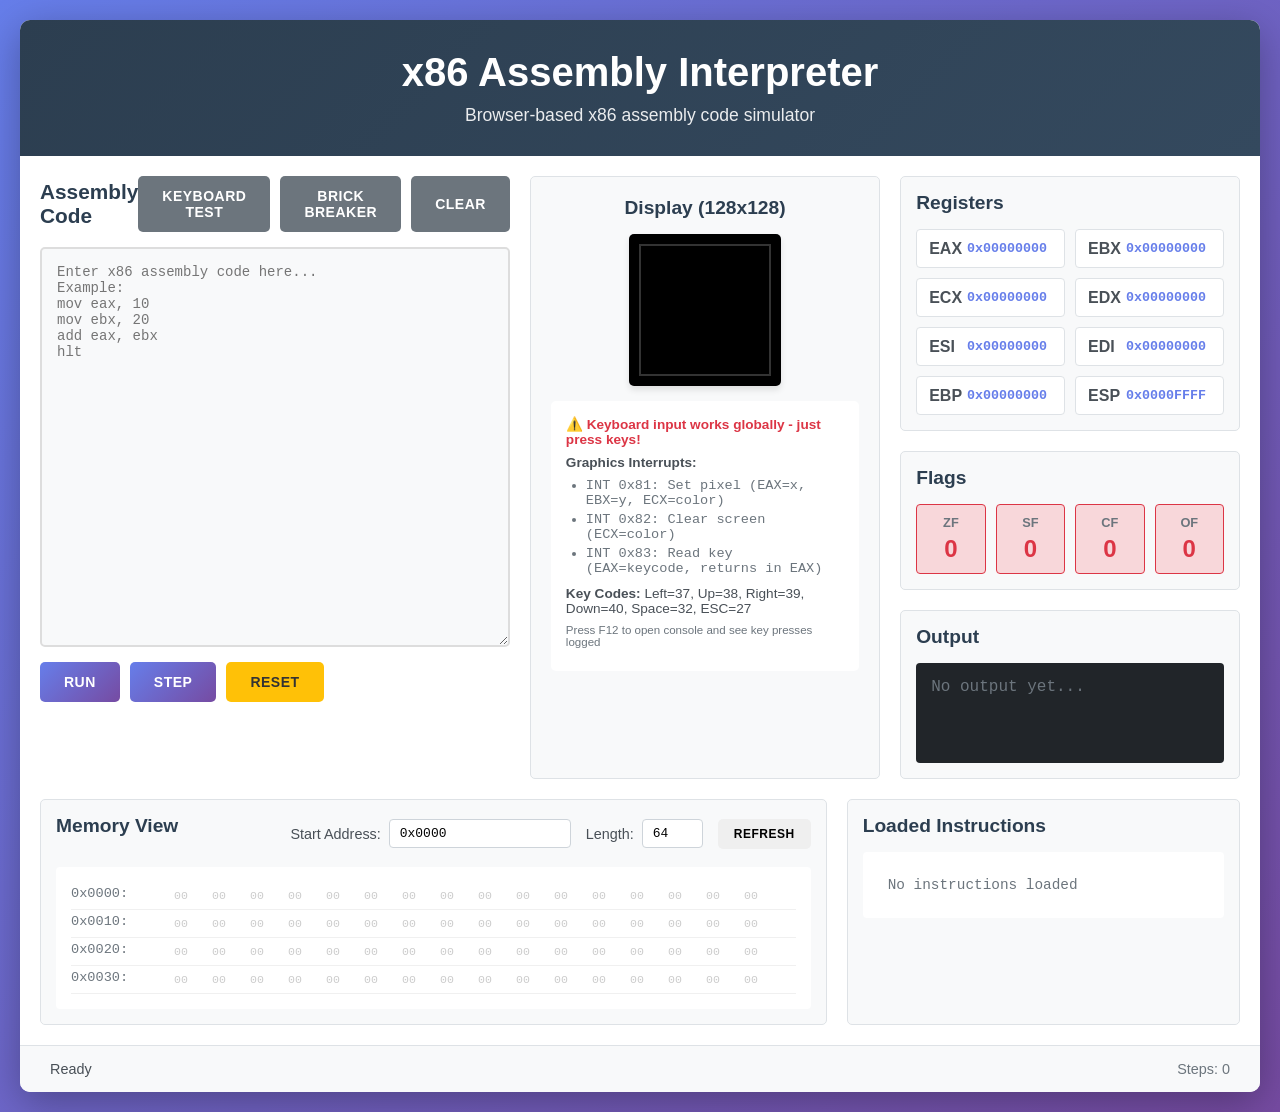
<file: index.html>
<!DOCTYPE html>
<html lang="en">
<head>
    <meta charset="UTF-8">
    <meta name="viewport" content="width=device-width, initial-scale=1.0">
    <title>x86 Assembly Interpreter</title>
    <link rel="stylesheet" href="style.css">
</head>
<body>
    <div class="container">
        <header>
            <h1>x86 Assembly Interpreter</h1>
            <p class="subtitle">Browser-based x86 assembly code simulator</p>
        </header>

        <div class="main-content">
            <div class="editor-section">
                <div class="section-header">
                    <h2>Assembly Code</h2>
                    <div class="button-group">
                        <button id="loadExample" class="btn btn-secondary">Keyboard Test</button>
                        <button id="loadGameBtn" class="btn btn-secondary">Brick Breaker</button>
                        <button id="clearBtn" class="btn btn-secondary">Clear</button>
                    </div>
                </div>
                <textarea id="codeEditor" placeholder="Enter x86 assembly code here...
Example:
mov eax, 10
mov ebx, 20
add eax, ebx
hlt"></textarea>

                <div class="controls">
                    <button id="runBtn" class="btn btn-primary">Run</button>
                    <button id="pauseBtn" class="btn btn-primary" style="display:none;">Pause</button>
                    <button id="stepBtn" class="btn btn-primary">Step</button>
                    <button id="resetBtn" class="btn btn-warning">Reset</button>
                </div>
            </div>

            <div class="display-section">
                <h2>Display (128x128)</h2>
                <div class="display-container">
                    <canvas id="display" width="128" height="128"></canvas>
                </div>
                <div class="display-info">
                    <p style="color: #dc3545; font-weight: bold;">⚠️ Keyboard input works globally - just press keys!</p>
                    <p><strong>Graphics Interrupts:</strong></p>
                    <ul>
                        <li>INT 0x81: Set pixel (EAX=x, EBX=y, ECX=color)</li>
                        <li>INT 0x82: Clear screen (ECX=color)</li>
                        <li>INT 0x83: Read key (EAX=keycode, returns in EAX)</li>
                    </ul>
                    <p><strong>Key Codes:</strong> Left=37, Up=38, Right=39, Down=40, Space=32, ESC=27</p>
                    <p style="font-size: 0.85em; color: #6c757d;">Press F12 to open console and see key presses logged</p>
                </div>
            </div>

            <div class="state-section">
                <div class="registers-panel">
                    <h2>Registers</h2>
                    <div class="registers-grid" id="registersGrid"></div>
                </div>

                <div class="flags-panel">
                    <h2>Flags</h2>
                    <div class="flags-grid" id="flagsGrid"></div>
                </div>

                <div class="output-panel">
                    <h2>Output</h2>
                    <div id="output" class="output-display"></div>
                </div>
            </div>
        </div>

        <div class="bottom-section">
            <div class="memory-panel">
                <div class="section-header">
                    <h2>Memory View</h2>
                    <div class="memory-controls">
                        <label>
                            Start Address:
                            <input type="text" id="memoryStart" value="0x0000" class="memory-input">
                        </label>
                        <label>
                            Length:
                            <input type="number" id="memoryLength" value="64" class="memory-input" min="1" max="256">
                        </label>
                        <button id="refreshMemory" class="btn btn-small">Refresh</button>
                    </div>
                </div>
                <div id="memoryDisplay" class="memory-display"></div>
            </div>

            <div class="instructions-panel">
                <h2>Loaded Instructions</h2>
                <div id="instructionsDisplay" class="instructions-display"></div>
            </div>
        </div>

        <div class="status-bar">
            <span id="statusMessage">Ready</span>
            <span id="stepCounter">Steps: 0</span>
        </div>
    </div>

    <script src="cpu.js"></script>
    <script src="memory.js"></script>
    <script src="parser.js"></script>
    <script src="executor.js"></script>
    <script src="interpreter.js"></script>
    <script src="ui.js"></script>
</body>
</html>
</file>
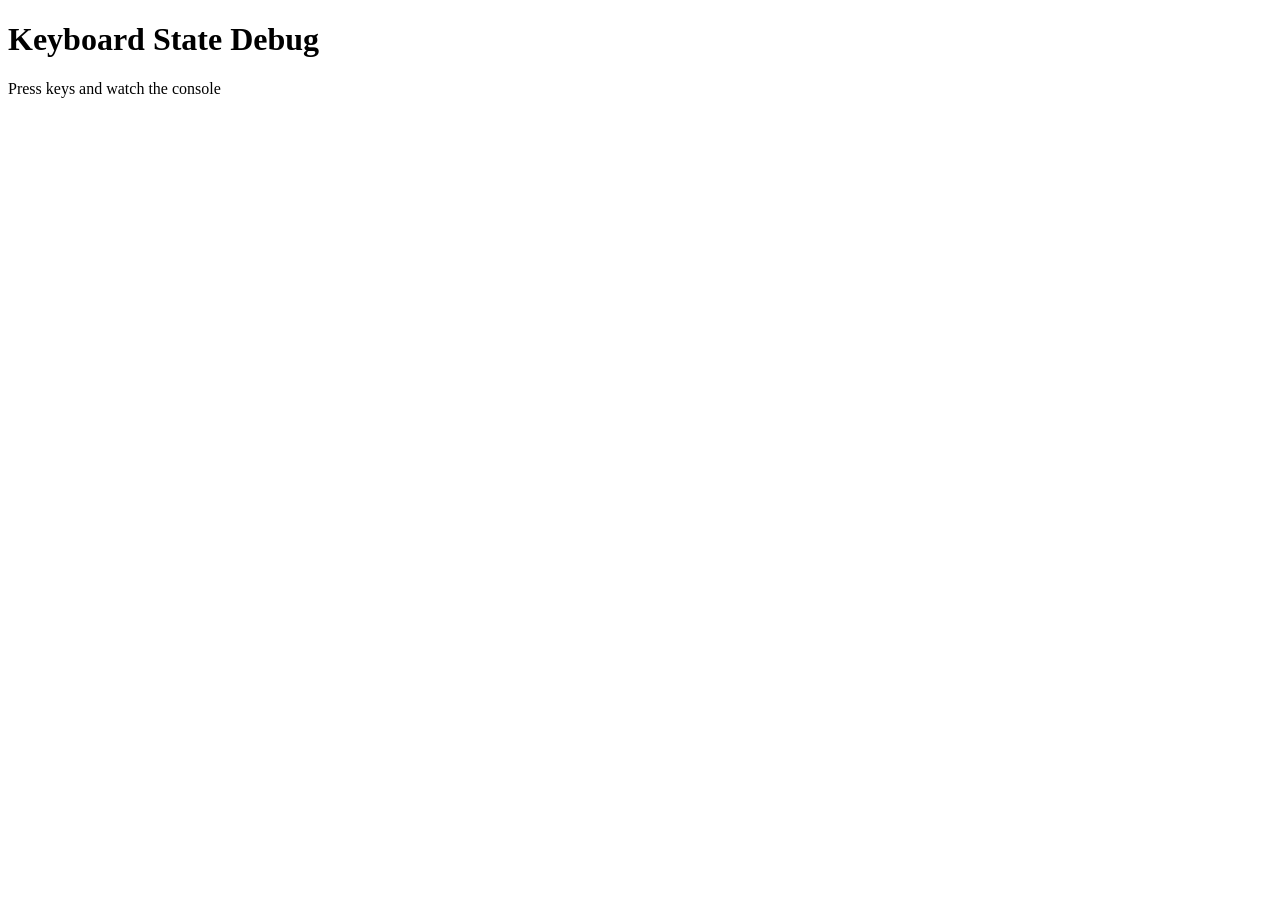
<file: debug_keyboard.html>
<!DOCTYPE html>
<html>
<head>
    <title>Keyboard Debug</title>
</head>
<body>
    <h1>Keyboard State Debug</h1>
    <p>Press keys and watch the console</p>
    <div id="state"></div>

    <script src="cpu.js"></script>
    <script src="memory.js"></script>
    <script src="parser.js"></script>
    <script src="executor.js"></script>
    <script src="interpreter.js"></script>

    <script>
        const interpreter = new Interpreter();

        // Set up keyboard handlers
        document.addEventListener('keydown', (e) => {
            interpreter.executor.setKeyState(e.keyCode, true);
            console.log('Keydown:', e.keyCode, 'State in array:', interpreter.executor.keyboardState[e.keyCode]);
        });

        document.addEventListener('keyup', (e) => {
            interpreter.executor.setKeyState(e.keyCode, false);
            console.log('Keyup:', e.keyCode, 'State in array:', interpreter.executor.keyboardState[e.keyCode]);
        });

        // Test program that reads keyboard
        const testCode = `
mov ecx, 0
test_loop:
    ; Check left arrow (37)
    mov eax, 37
    int 0x83
    cmp eax, 1
    jne test_loop

    ; Left arrow pressed!
    mov ebx, 1000
    mov eax, 1
    int 0x80

    hlt
`;

        console.log('Loading test program...');
        interpreter.load(testCode);
        console.log('Instructions loaded:', interpreter.instructions.length);
        console.log('Starting execution...');

        // Run one step at a time with logging
        let stepCount = 0;
        function stepOnce() {
            if (stepCount < 100) {  // Run max 100 steps
                const result = interpreter.step();
                const currentInstr = interpreter.instructions[interpreter.currentInstruction - 1];
                if (currentInstr) {
                    console.log(`Step ${stepCount}: ${currentInstr.raw}`);
                }
                stepCount++;
                if (!result.done) {
                    setTimeout(stepOnce, 100);  // Step every 100ms
                } else {
                    console.log('Program ended');
                }
            }
        }

        setTimeout(stepOnce, 1000);  // Start after 1 second
    </script>
</body>
</html>
</file>
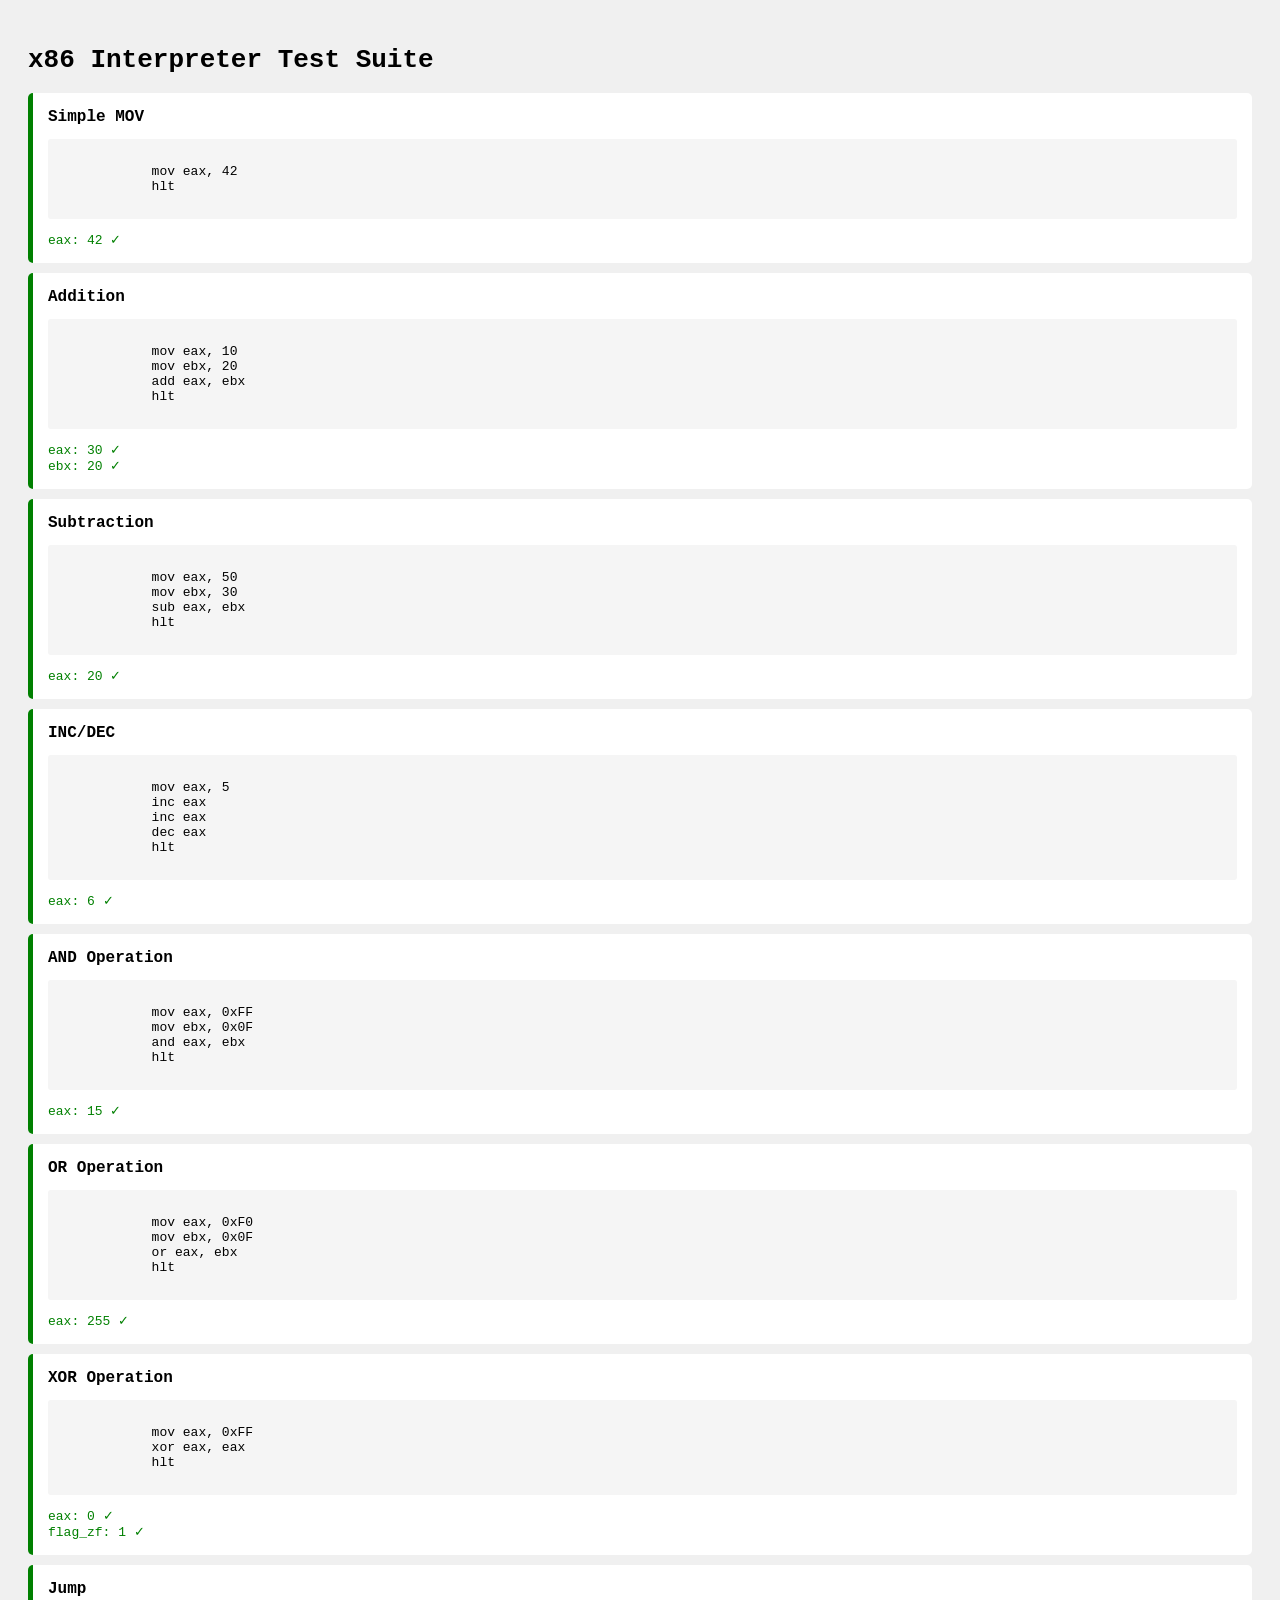
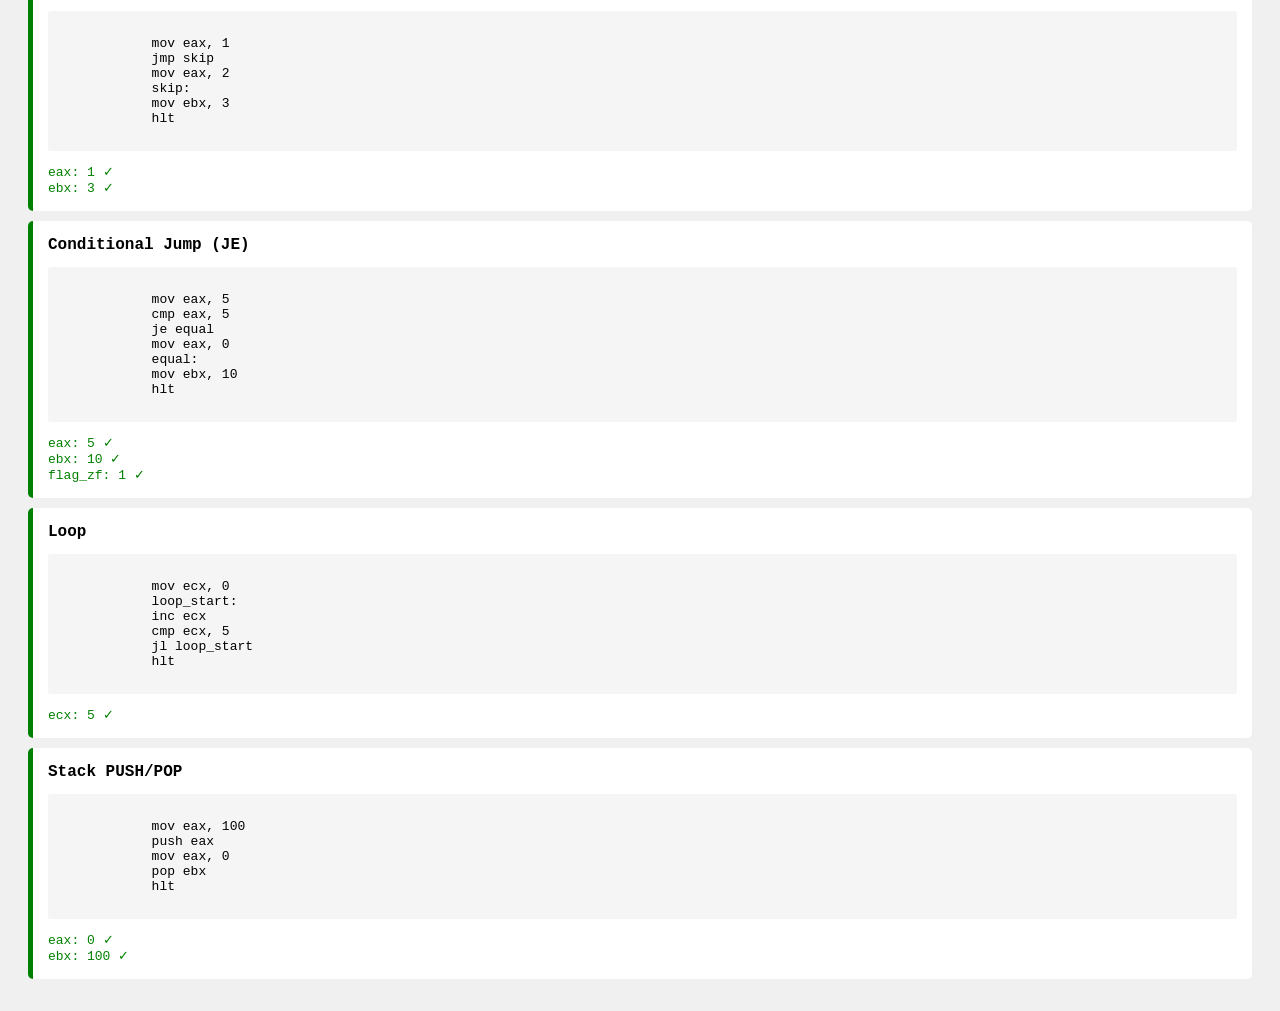
<file: test.html>
<!DOCTYPE html>
<html lang="en">
<head>
    <meta charset="UTF-8">
    <meta name="viewport" content="width=device-width, initial-scale=1.0">
    <title>x86 Interpreter Tests</title>
    <style>
        body {
            font-family: monospace;
            padding: 20px;
            background: #f0f0f0;
        }
        .test {
            background: white;
            margin: 10px 0;
            padding: 15px;
            border-radius: 5px;
        }
        .test.pass {
            border-left: 5px solid green;
        }
        .test.fail {
            border-left: 5px solid red;
        }
        .test-name {
            font-weight: bold;
            font-size: 16px;
        }
        pre {
            background: #f5f5f5;
            padding: 10px;
            border-radius: 3px;
            overflow-x: auto;
        }
    </style>
</head>
<body>
    <h1>x86 Interpreter Test Suite</h1>
    <div id="results"></div>

    <script src="cpu.js"></script>
    <script src="memory.js"></script>
    <script src="parser.js"></script>
    <script src="executor.js"></script>
    <script src="interpreter.js"></script>

    <script>
        const results = document.getElementById('results');

        function runTest(name, code, assertions) {
            const div = document.createElement('div');
            div.className = 'test';

            const nameEl = document.createElement('div');
            nameEl.className = 'test-name';
            nameEl.textContent = name;
            div.appendChild(nameEl);

            const codeEl = document.createElement('pre');
            codeEl.textContent = code;
            div.appendChild(codeEl);

            try {
                const interpreter = new Interpreter();
                interpreter.load(code);
                interpreter.run();
                const state = interpreter.getState();

                const resultEl = document.createElement('div');
                let allPassed = true;

                for (const [key, expected] of Object.entries(assertions)) {
                    let actual;
                    if (key.startsWith('flag_')) {
                        const flag = key.substring(5);
                        actual = interpreter.cpu.flags[flag];
                    } else {
                        actual = interpreter.cpu.getRegister(key);
                    }

                    const passed = actual === expected;
                    allPassed = allPassed && passed;

                    const line = document.createElement('div');
                    line.textContent = `${key}: ${actual} ${passed ? '✓' : '✗ (expected: ' + expected + ')'}`;
                    line.style.color = passed ? 'green' : 'red';
                    resultEl.appendChild(line);
                }

                div.appendChild(resultEl);
                div.classList.add(allPassed ? 'pass' : 'fail');
            } catch (error) {
                const errorEl = document.createElement('div');
                errorEl.textContent = 'Error: ' + error.message;
                errorEl.style.color = 'red';
                div.appendChild(errorEl);
                div.classList.add('fail');
            }

            results.appendChild(div);
        }

        // Run tests
        runTest('Simple MOV', `
            mov eax, 42
            hlt
        `, { eax: 42 });

        runTest('Addition', `
            mov eax, 10
            mov ebx, 20
            add eax, ebx
            hlt
        `, { eax: 30, ebx: 20 });

        runTest('Subtraction', `
            mov eax, 50
            mov ebx, 30
            sub eax, ebx
            hlt
        `, { eax: 20 });

        runTest('INC/DEC', `
            mov eax, 5
            inc eax
            inc eax
            dec eax
            hlt
        `, { eax: 6 });

        runTest('AND Operation', `
            mov eax, 0xFF
            mov ebx, 0x0F
            and eax, ebx
            hlt
        `, { eax: 0x0F });

        runTest('OR Operation', `
            mov eax, 0xF0
            mov ebx, 0x0F
            or eax, ebx
            hlt
        `, { eax: 0xFF });

        runTest('XOR Operation', `
            mov eax, 0xFF
            xor eax, eax
            hlt
        `, { eax: 0, flag_zf: 1 });

        runTest('Jump', `
            mov eax, 1
            jmp skip
            mov eax, 2
            skip:
            mov ebx, 3
            hlt
        `, { eax: 1, ebx: 3 });

        runTest('Conditional Jump (JE)', `
            mov eax, 5
            cmp eax, 5
            je equal
            mov eax, 0
            equal:
            mov ebx, 10
            hlt
        `, { eax: 5, ebx: 10, flag_zf: 1 });

        runTest('Loop', `
            mov ecx, 0
            loop_start:
            inc ecx
            cmp ecx, 5
            jl loop_start
            hlt
        `, { ecx: 5 });

        runTest('Stack PUSH/POP', `
            mov eax, 100
            push eax
            mov eax, 0
            pop ebx
            hlt
        `, { eax: 0, ebx: 100 });

        console.log('All tests completed!');
    </script>
</body>
</html>
</file>
<file: style.css>
* {
    margin: 0;
    padding: 0;
    box-sizing: border-box;
}

body {
    font-family: 'Segoe UI', Tahoma, Geneva, Verdana, sans-serif;
    background: linear-gradient(135deg, #667eea 0%, #764ba2 100%);
    min-height: 100vh;
    padding: 20px;
}

.container {
    max-width: 1400px;
    margin: 0 auto;
    background: white;
    border-radius: 10px;
    box-shadow: 0 10px 40px rgba(0, 0, 0, 0.3);
    overflow: hidden;
}

header {
    background: linear-gradient(135deg, #2c3e50 0%, #34495e 100%);
    color: white;
    padding: 30px;
    text-align: center;
}

header h1 {
    font-size: 2.5em;
    margin-bottom: 10px;
}

.subtitle {
    font-size: 1.1em;
    opacity: 0.9;
}

.main-content {
    display: grid;
    grid-template-columns: 1fr auto 1fr;
    gap: 20px;
    padding: 20px;
}

.section-header {
    display: flex;
    justify-content: space-between;
    align-items: center;
    margin-bottom: 15px;
}

.section-header h2 {
    color: #2c3e50;
    font-size: 1.3em;
}

.button-group {
    display: flex;
    gap: 10px;
}

.editor-section {
    display: flex;
    flex-direction: column;
}

#codeEditor {
    width: 100%;
    height: 400px;
    padding: 15px;
    border: 2px solid #ddd;
    border-radius: 5px;
    font-family: 'Courier New', monospace;
    font-size: 14px;
    resize: vertical;
    background: #f8f9fa;
    transition: border-color 0.3s;
}

#codeEditor:focus {
    outline: none;
    border-color: #667eea;
}

.controls {
    display: flex;
    gap: 10px;
    margin-top: 15px;
}

.btn {
    padding: 12px 24px;
    border: none;
    border-radius: 5px;
    font-size: 14px;
    font-weight: 600;
    cursor: pointer;
    transition: all 0.3s;
    text-transform: uppercase;
    letter-spacing: 0.5px;
}

.btn-primary {
    background: linear-gradient(135deg, #667eea 0%, #764ba2 100%);
    color: white;
}

.btn-primary:hover {
    transform: translateY(-2px);
    box-shadow: 0 5px 15px rgba(102, 126, 234, 0.4);
}

.btn-secondary {
    background: #6c757d;
    color: white;
}

.btn-secondary:hover {
    background: #5a6268;
}

.btn-warning {
    background: #ffc107;
    color: #333;
}

.btn-warning:hover {
    background: #e0a800;
}

.btn-small {
    padding: 8px 16px;
    font-size: 12px;
}

.display-section {
    background: #f8f9fa;
    padding: 20px;
    border-radius: 5px;
    border: 1px solid #dee2e6;
    display: flex;
    flex-direction: column;
    align-items: center;
}

.display-section h2 {
    color: #2c3e50;
    margin-bottom: 15px;
    font-size: 1.2em;
}

.display-container {
    background: #000;
    padding: 10px;
    border-radius: 5px;
    margin-bottom: 15px;
    box-shadow: 0 4px 6px rgba(0, 0, 0, 0.1);
}

#display {
    display: block;
    image-rendering: pixelated;
    image-rendering: crisp-edges;
    border: 2px solid #333;
}

.display-info {
    background: white;
    padding: 15px;
    border-radius: 5px;
    width: 100%;
    font-size: 0.85em;
}

.display-info p {
    margin-bottom: 8px;
    color: #495057;
}

.display-info ul {
    margin-left: 20px;
    margin-bottom: 10px;
    color: #6c757d;
}

.display-info li {
    margin: 4px 0;
    font-family: 'Courier New', monospace;
}

.state-section {
    display: flex;
    flex-direction: column;
    gap: 20px;
}

.registers-panel,
.flags-panel,
.output-panel {
    background: #f8f9fa;
    padding: 15px;
    border-radius: 5px;
    border: 1px solid #dee2e6;
}

.registers-panel h2,
.flags-panel h2,
.output-panel h2 {
    color: #2c3e50;
    margin-bottom: 15px;
    font-size: 1.2em;
}

.registers-grid {
    display: grid;
    grid-template-columns: repeat(2, 1fr);
    gap: 10px;
}

.register-item {
    display: flex;
    justify-content: space-between;
    align-items: center;
    padding: 8px 12px;
    background: white;
    border-radius: 4px;
    border: 1px solid #dee2e6;
}

.register-name {
    font-weight: 600;
    color: #495057;
    text-transform: uppercase;
}

.register-value {
    font-family: 'Courier New', monospace;
    color: #667eea;
    font-weight: 600;
}

.register-value.editable {
    background: transparent;
    border: 1px solid transparent;
    padding: 2px 4px;
    border-radius: 3px;
    transition: all 0.2s;
    width: 90px;
}

.register-value.editable:hover {
    border-color: #667eea;
    background: #f8f9fa;
}

.register-value.editable:focus {
    outline: none;
    border-color: #667eea;
    background: white;
    box-shadow: 0 0 0 2px rgba(102, 126, 234, 0.2);
}

.register-item.changed {
    background: #fff3cd;
    border-color: #ffc107;
    animation: highlight 0.5s;
}

@keyframes highlight {
    0% { background: #ffc107; }
    100% { background: #fff3cd; }
}

.flags-grid {
    display: grid;
    grid-template-columns: repeat(4, 1fr);
    gap: 10px;
}

.flag-item {
    text-align: center;
    padding: 10px;
    background: white;
    border-radius: 4px;
    border: 1px solid #dee2e6;
}

.flag-name {
    font-size: 0.8em;
    color: #6c757d;
    text-transform: uppercase;
    font-weight: 600;
    margin-bottom: 5px;
}

.flag-value {
    font-size: 1.5em;
    font-weight: 700;
}

.flag-item.set {
    background: #d4edda;
    border-color: #28a745;
    color: #28a745;
}

.flag-item.clear {
    background: #f8d7da;
    border-color: #dc3545;
    color: #dc3545;
}

.output-display {
    background: #212529;
    color: #0f0;
    font-family: 'Courier New', monospace;
    padding: 15px;
    border-radius: 4px;
    min-height: 100px;
    max-height: 200px;
    overflow-y: auto;
}

.output-display:empty::before {
    content: 'No output yet...';
    color: #6c757d;
}

.bottom-section {
    display: grid;
    grid-template-columns: 2fr 1fr;
    gap: 20px;
    padding: 0 20px 20px 20px;
}

.memory-panel,
.instructions-panel {
    background: #f8f9fa;
    padding: 15px;
    border-radius: 5px;
    border: 1px solid #dee2e6;
}

.memory-panel h2,
.instructions-panel h2 {
    color: #2c3e50;
    margin-bottom: 15px;
    font-size: 1.2em;
}

.memory-controls {
    display: flex;
    gap: 15px;
    align-items: center;
}

.memory-controls label {
    display: flex;
    align-items: center;
    gap: 8px;
    font-size: 0.9em;
    color: #495057;
}

.memory-input {
    padding: 6px 10px;
    border: 1px solid #ced4da;
    border-radius: 4px;
    font-family: 'Courier New', monospace;
    font-size: 0.9em;
}

.memory-display {
    background: white;
    padding: 15px;
    border-radius: 4px;
    max-height: 300px;
    overflow-y: auto;
    font-family: 'Courier New', monospace;
    font-size: 0.85em;
}

.memory-row {
    display: flex;
    gap: 15px;
    padding: 4px 0;
    border-bottom: 1px solid #f0f0f0;
}

.memory-address {
    color: #6c757d;
    min-width: 80px;
}

.memory-values {
    display: flex;
    gap: 8px;
    flex-wrap: wrap;
}

.memory-byte {
    color: #495057;
    min-width: 25px;
    width: 30px;
    text-align: center;
}

.memory-byte.editable {
    background: transparent;
    border: 1px solid transparent;
    padding: 2px;
    border-radius: 3px;
    transition: all 0.2s;
    font-family: 'Courier New', monospace;
    font-size: 0.85em;
}

.memory-byte.editable:hover {
    border-color: #667eea;
    background: #f8f9fa;
}

.memory-byte.editable:focus {
    outline: none;
    border-color: #667eea;
    background: white;
    box-shadow: 0 0 0 2px rgba(102, 126, 234, 0.2);
}

.memory-byte.zero {
    color: #ccc;
}

.instructions-display {
    background: white;
    padding: 15px;
    border-radius: 4px;
    max-height: 300px;
    overflow-y: auto;
    font-family: 'Courier New', monospace;
    font-size: 0.9em;
}

.instruction-line {
    padding: 6px 10px;
    margin: 2px 0;
    border-radius: 3px;
    display: flex;
    gap: 10px;
}

.instruction-line:hover {
    background: #f8f9fa;
}

.instruction-line.current {
    background: #cfe2ff;
    border-left: 3px solid #0d6efd;
    font-weight: 600;
}

.instruction-line.executed {
    background: #d1e7dd;
}

.instruction-number {
    color: #6c757d;
    min-width: 30px;
}

.instruction-code {
    color: #2c3e50;
}

.status-bar {
    display: flex;
    justify-content: space-between;
    padding: 15px 30px;
    background: #f8f9fa;
    border-top: 1px solid #dee2e6;
    font-size: 0.9em;
}

#statusMessage {
    color: #495057;
    font-weight: 500;
}

#stepCounter {
    color: #6c757d;
}

@media (max-width: 1200px) {
    .main-content {
        grid-template-columns: 1fr;
    }

    .bottom-section {
        grid-template-columns: 1fr;
    }
}
</file>
